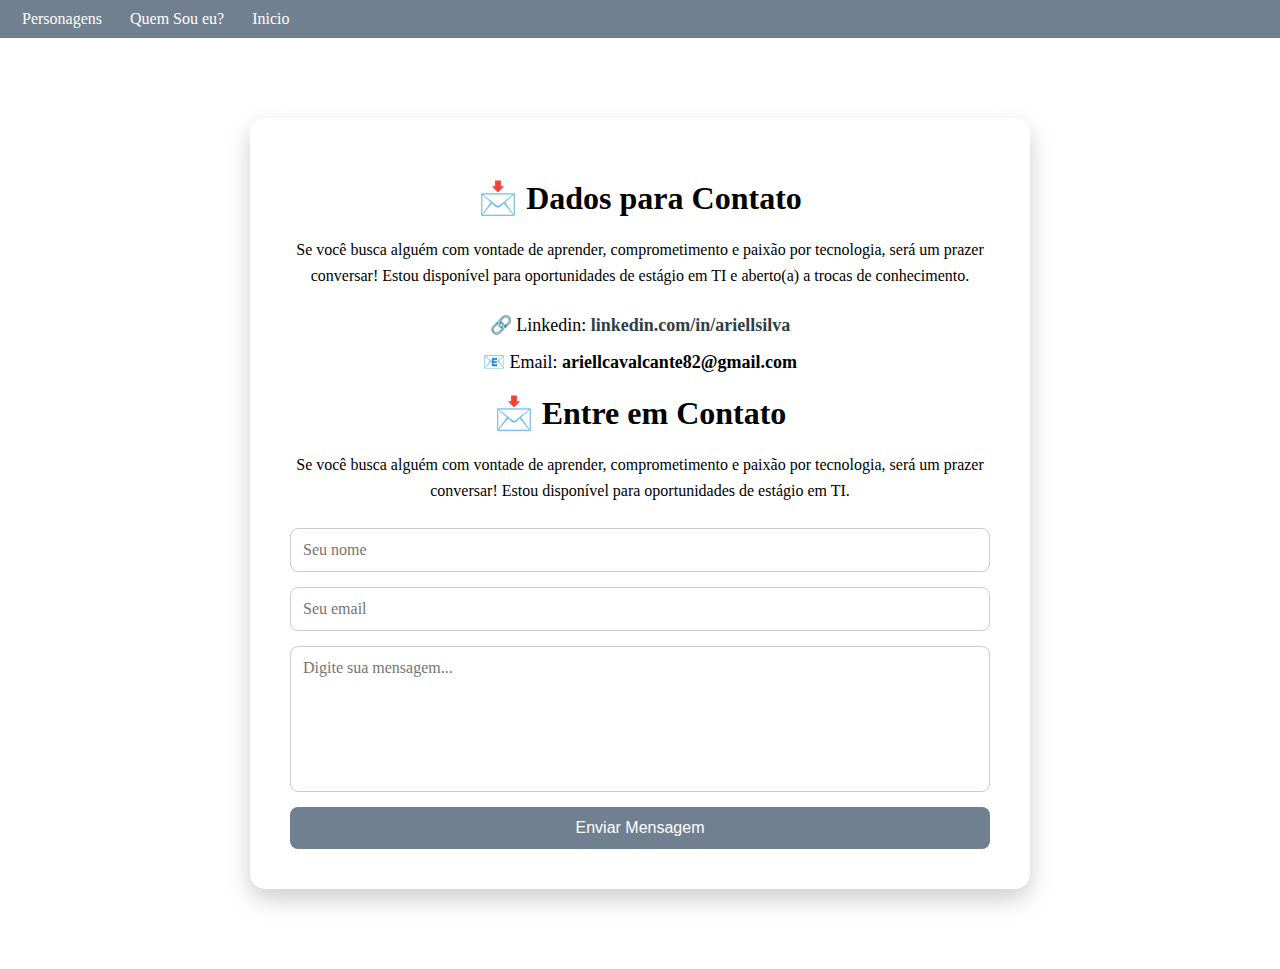
<file: Contato.html>
<!DOCTYPE html>
<html lang="en">
<head>
    <meta charset="UTF-8">
    <meta name="viewport" content="width=device-width, initial-scale=1.0">
    <link rel="stylesheet" href="style1.css">
    <title>Contato</title>
</head>
<body>
    <nav>
        <a href="Personagens.html">Personagens</a>
        <a href="QuemSomos.html">Quem Sou eu?</a>
        <a href="index.html">Inicio</a>
    </nav>
       
<section id="Contato">
    <h1>📩 Dados para Contato</h1>

    <p>
        Se você busca alguém com vontade de aprender, comprometimento e paixão por tecnologia,
        será um prazer conversar! Estou disponível para oportunidades de estágio em TI
        e aberto(a) a trocas de conhecimento.
    </p>

    <ul>
        <li>
            🔗 Linkedin: 
            <a href="https://www.linkedin.com/in/ariellsilva/" target="_blank">
                linkedin.com/in/ariellsilva
            </a>
        </li>

        <li>
            📧 Email: <b>ariellcavalcante82@gmail.com</b>
        </li>

    </ul>

    <h1>📩 Entre em Contato</h1>

<p>
Se você busca alguém com vontade de aprender, comprometimento e paixão por tecnologia,
será um prazer conversar! Estou disponível para oportunidades de estágio em TI.
</p>

<form action="https://formsubmit.co/ariellcavalcante82@gmail.com" method="POST">

<input type="text" name="nome" placeholder="Seu nome" required>

<input type="email" name="email" placeholder="Seu email" required>

<textarea name="mensagem" placeholder="Digite sua mensagem..." required></textarea>

<button type="submit">Enviar Mensagem</button>

</form>


</section>



</body>
</html>
</file>
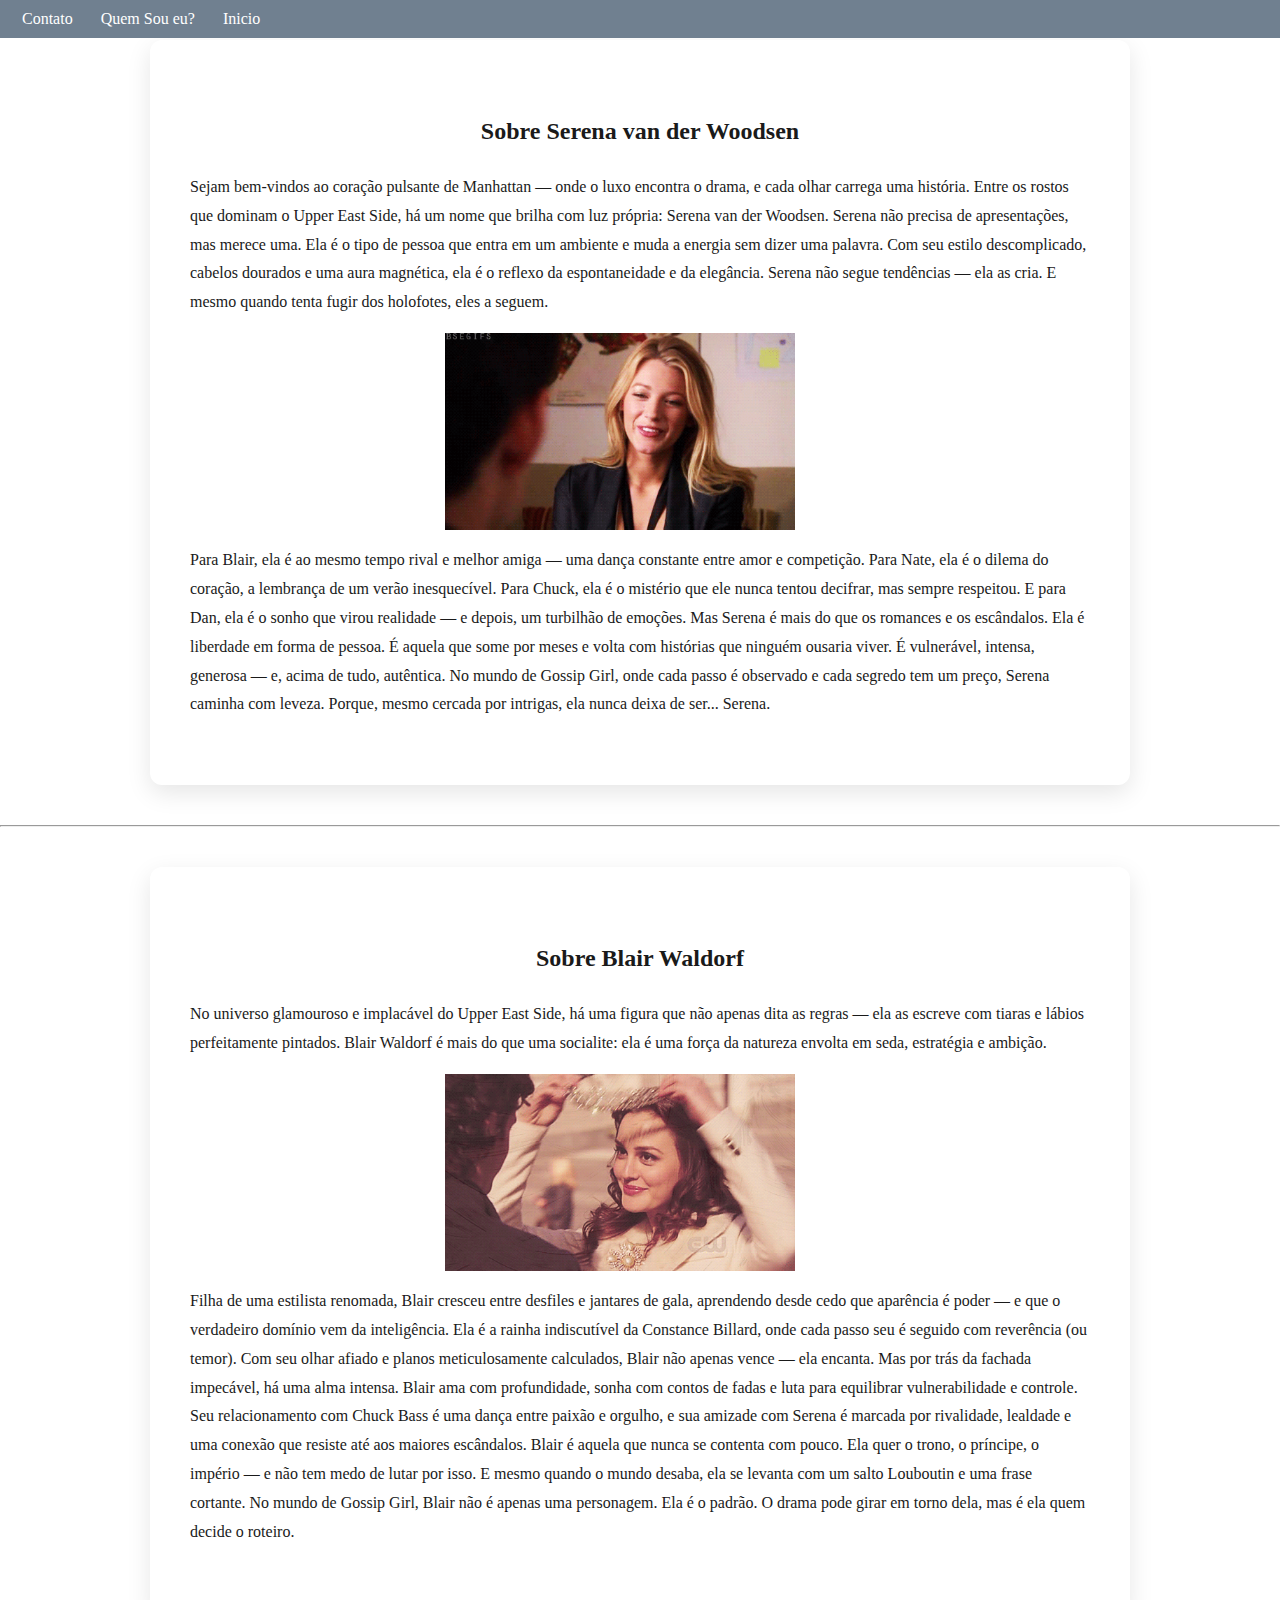
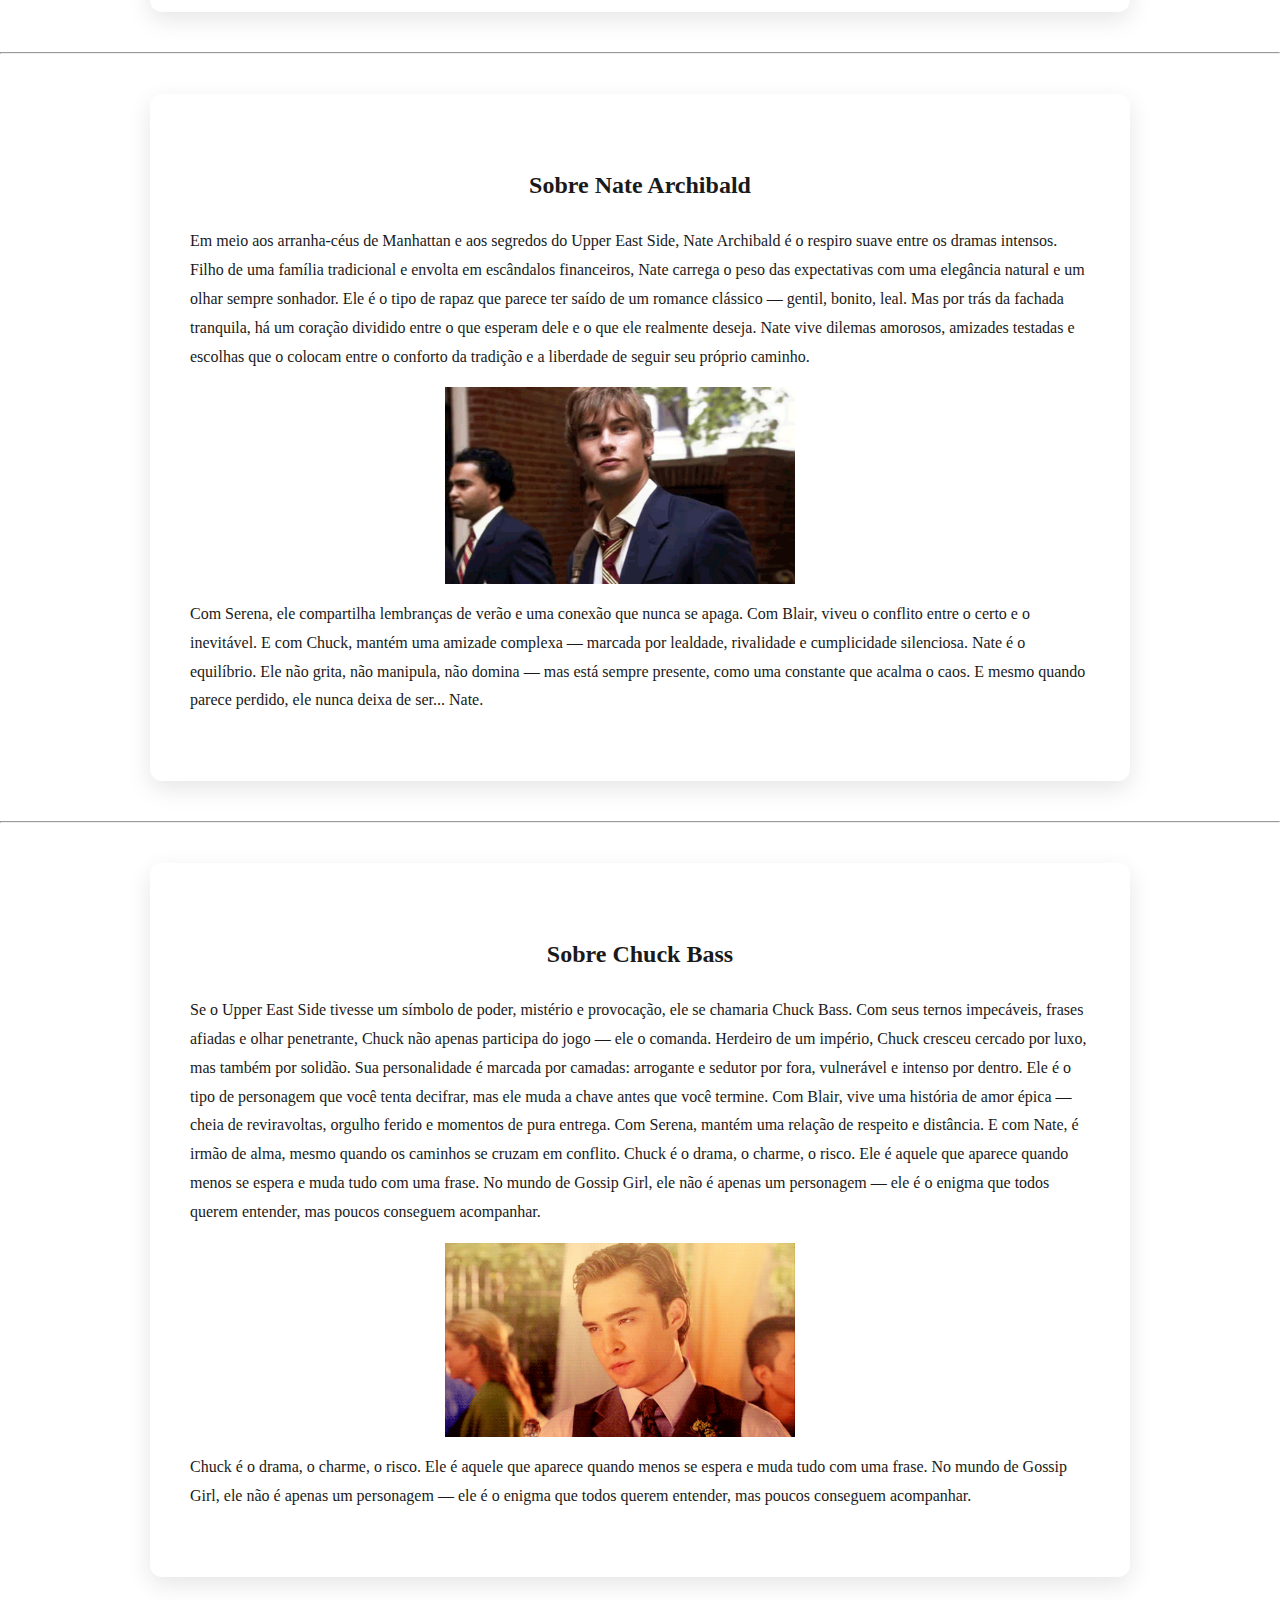
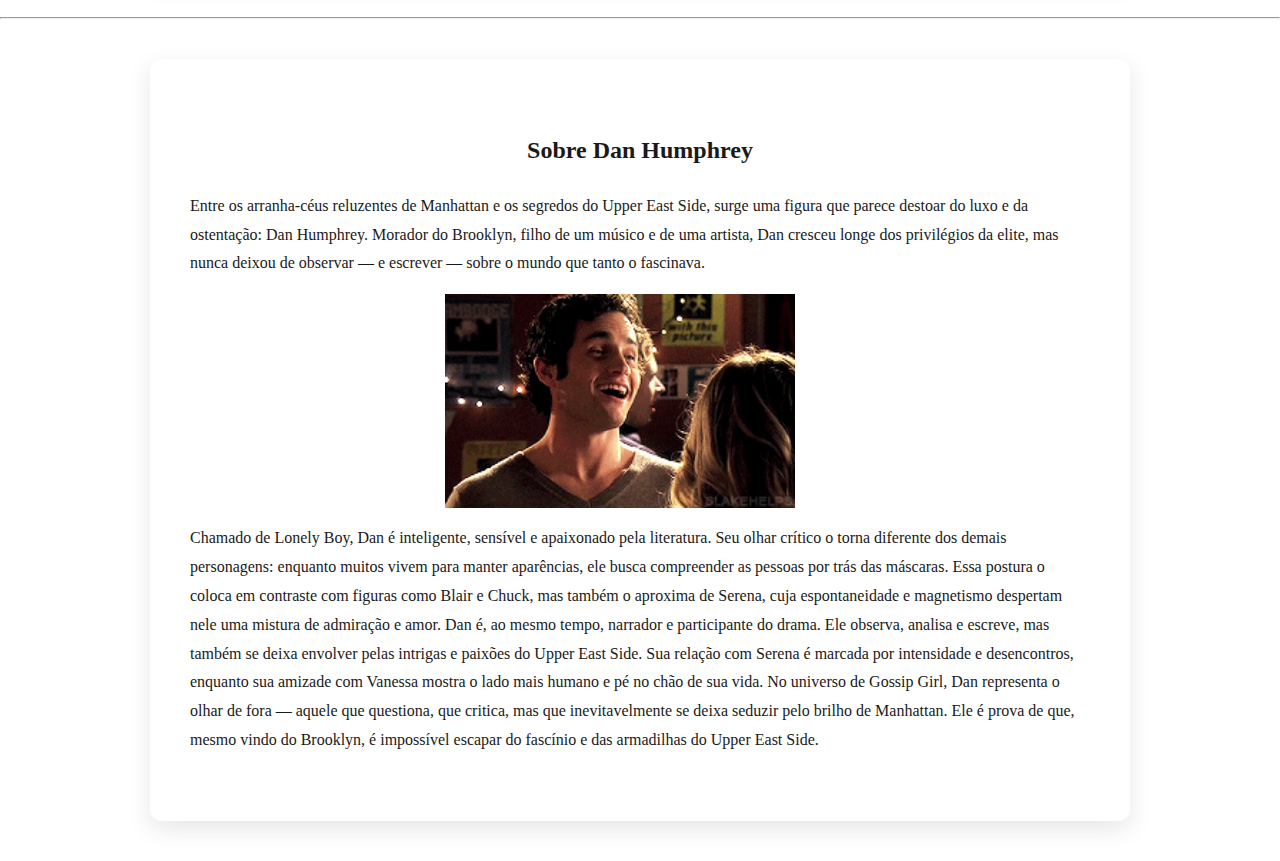
<file: Personagens.html>
<!DOCTYPE html>
<html lang="en">
<head>
    <meta charset="UTF-8">
    <meta name="viewport" content="width=device-width, initial-scale=1.0">
    <title>Personagens</title>
     <link rel="stylesheet" href="style2.css">
</head>
<body>
    <nav>
         <a href="Contato.html">Contato</a>
          <a href="QuemSomos.html">Quem Sou eu?</a>
        <a href="index.html">Inicio</a>

    </nav>
      <div id="CentralSerena">
    <h2>Sobre Serena van der Woodsen</h2>

    <p>Sejam bem-vindos ao coração pulsante de Manhattan — onde o luxo encontra o drama, e cada olhar carrega uma história. Entre os rostos que dominam o Upper East Side, há um nome que brilha com luz própria: Serena van der Woodsen.
Serena não precisa de apresentações, mas merece uma. Ela é o tipo de pessoa que entra em um ambiente e muda a energia sem dizer uma palavra. Com seu estilo descomplicado, cabelos dourados e uma aura magnética, ela é o reflexo da espontaneidade e da elegância. Serena não segue tendências — ela as cria. E mesmo quando tenta fugir dos holofotes, eles a seguem.
</p>
<div id="Serena1">
    <img src="imagens/serena-van-der-woodsen-gossip-girl.webp" alt="">
   </div>
    <p>Para Blair, ela é ao mesmo tempo rival e melhor amiga — uma dança constante entre amor e competição. Para Nate, ela é o dilema do coração, a lembrança de um verão inesquecível. Para Chuck, ela é o mistério que ele nunca tentou decifrar, mas sempre respeitou. E para Dan, ela é o sonho que virou realidade — e depois, um turbilhão de emoções.
Mas Serena é mais do que os romances e os escândalos. Ela é liberdade em forma de pessoa. É aquela que some por meses e volta com histórias que ninguém ousaria viver. É vulnerável, intensa, generosa — e, acima de tudo, autêntica.
No mundo de Gossip Girl, onde cada passo é observado e cada segredo tem um preço, Serena caminha com leveza. Porque, mesmo cercada por intrigas, ela nunca deixa de ser... Serena.
</p>
   </div>
   <hr>
 
   <div id="CentralBlair">
   <h2>Sobre Blair Waldorf</h2>
   <p>No universo glamouroso e implacável do Upper East Side, há uma figura que não apenas dita as regras — ela as escreve com tiaras e lábios perfeitamente pintados. Blair Waldorf é mais do que uma socialite: ela é uma força da natureza envolta em seda, estratégia e ambição.
</p>
 <div id="Blair1">
<img src="imagens/giphy.gif" alt="">
</div>
<p>Filha de uma estilista renomada, Blair cresceu entre desfiles e jantares de gala, aprendendo desde cedo que aparência é poder — e que o verdadeiro domínio vem da inteligência. Ela é a rainha indiscutível da Constance Billard, onde cada passo seu é seguido com reverência (ou temor). Com seu olhar afiado e planos meticulosamente calculados, Blair não apenas vence — ela encanta.
Mas por trás da fachada impecável, há uma alma intensa. Blair ama com profundidade, sonha com contos de fadas e luta para equilibrar vulnerabilidade e controle. Seu relacionamento com Chuck Bass é uma dança entre paixão e orgulho, e sua amizade com Serena é marcada por rivalidade, lealdade e uma conexão que resiste até aos maiores escândalos.
Blair é aquela que nunca se contenta com pouco. Ela quer o trono, o príncipe, o império — e não tem medo de lutar por isso. E mesmo quando o mundo desaba, ela se levanta com um salto Louboutin e uma frase cortante.
No mundo de Gossip Girl, Blair não é apenas uma personagem. Ela é o padrão. O drama pode girar em torno dela, mas é ela quem decide o roteiro.
</p>
</div>
     
   <hr>

   <div id="CentralNate">
   <h2>Sobre Nate Archibald</h2>
   <p>Em meio aos arranha-céus de Manhattan e aos segredos do Upper East Side, Nate Archibald é o respiro suave entre os dramas intensos. Filho de uma família tradicional e envolta em escândalos financeiros, Nate carrega o peso das expectativas com uma elegância natural e um olhar sempre sonhador.
Ele é o tipo de rapaz que parece ter saído de um romance clássico — gentil, bonito, leal. Mas por trás da fachada tranquila, há um coração dividido entre o que esperam dele e o que ele realmente deseja. Nate vive dilemas amorosos, amizades testadas e escolhas que o colocam entre o conforto da tradição e a liberdade de seguir seu próprio caminho.
</p>
<div id="Nate1">
   <img src="imagens/K49A.gif" alt="">
</div>
<p>Com Serena, ele compartilha lembranças de verão e uma conexão que nunca se apaga. Com Blair, viveu o conflito entre o certo e o inevitável. E com Chuck, mantém uma amizade complexa — marcada por lealdade, rivalidade e cumplicidade silenciosa.
Nate é o equilíbrio. Ele não grita, não manipula, não domina — mas está sempre presente, como uma constante que acalma o caos. E mesmo quando parece perdido, ele nunca deixa de ser... Nate.
</p>
</div>

   <hr>
<div id="CentralBass">
   <h2>Sobre Chuck Bass</h2>
   <p>Se o Upper East Side tivesse um símbolo de poder, mistério e provocação, ele se chamaria Chuck Bass. Com seus ternos impecáveis, frases afiadas e olhar penetrante, Chuck não apenas participa do jogo — ele o comanda.
Herdeiro de um império, Chuck cresceu cercado por luxo, mas também por solidão. Sua personalidade é marcada por camadas: arrogante e sedutor por fora, vulnerável e intenso por dentro. Ele é o tipo de personagem que você tenta decifrar, mas ele muda a chave antes que você termine.
Com Blair, vive uma história de amor épica — cheia de reviravoltas, orgulho ferido e momentos de pura entrega. Com Serena, mantém uma relação de respeito e distância. E com Nate, é irmão de alma, mesmo quando os caminhos se cruzam em conflito.
Chuck é o drama, o charme, o risco. Ele é aquele que aparece quando menos se espera e muda tudo com uma frase. No mundo de Gossip Girl, ele não é apenas um personagem — ele é o enigma que todos querem entender, mas poucos conseguem acompanhar.

</p>
<div id="Bass1">    
<img src="imagens/d57ddada58a25c3a879f81.37770512_3.gif" alt="">
</div>

<p>Chuck é o drama, o charme, o risco. Ele é aquele que aparece quando menos se espera e muda tudo com uma frase. No mundo de Gossip Girl, ele não é apenas um personagem — ele é o enigma que todos querem entender, mas poucos conseguem acompanhar.
</p>

</div>
   <hr>

   <div id="CentralDan">
      <h2>Sobre Dan Humphrey</h2>
   <p>Entre os arranha-céus reluzentes de Manhattan e os segredos do Upper East Side, surge uma figura que parece destoar do luxo e da ostentação: Dan Humphrey. Morador do Brooklyn, filho de um músico e de uma artista, Dan cresceu longe dos privilégios da elite, mas nunca deixou de observar — e escrever — sobre o mundo que tanto o fascinava.
</p>
<div id="Dan1">
<img src="imagens/tumblr_2f3dc1b32551e0148e1a8b8fbc3690c4_cdbdbe4b_250.gif" alt="" >
</div>
<p>Chamado de Lonely Boy, Dan é inteligente, sensível e apaixonado pela literatura. Seu olhar crítico o torna diferente dos demais personagens: enquanto muitos vivem para manter aparências, ele busca compreender as pessoas por trás das máscaras. Essa postura o coloca em contraste com figuras como Blair e Chuck, mas também o aproxima de Serena, cuja espontaneidade e magnetismo despertam nele uma mistura de admiração e amor.
Dan é, ao mesmo tempo, narrador e participante do drama. Ele observa, analisa e escreve, mas também se deixa envolver pelas intrigas e paixões do Upper East Side. Sua relação com Serena é marcada por intensidade e desencontros, enquanto sua amizade com Vanessa mostra o lado mais humano e pé no chão de sua vida.
No universo de Gossip Girl, Dan representa o olhar de fora — aquele que questiona, que critica, mas que inevitavelmente se deixa seduzir pelo brilho de Manhattan. Ele é prova de que, mesmo vindo do Brooklyn, é impossível escapar do fascínio e das armadilhas do Upper East Side.
</p>
   </div>
</body>
</html>
</file>
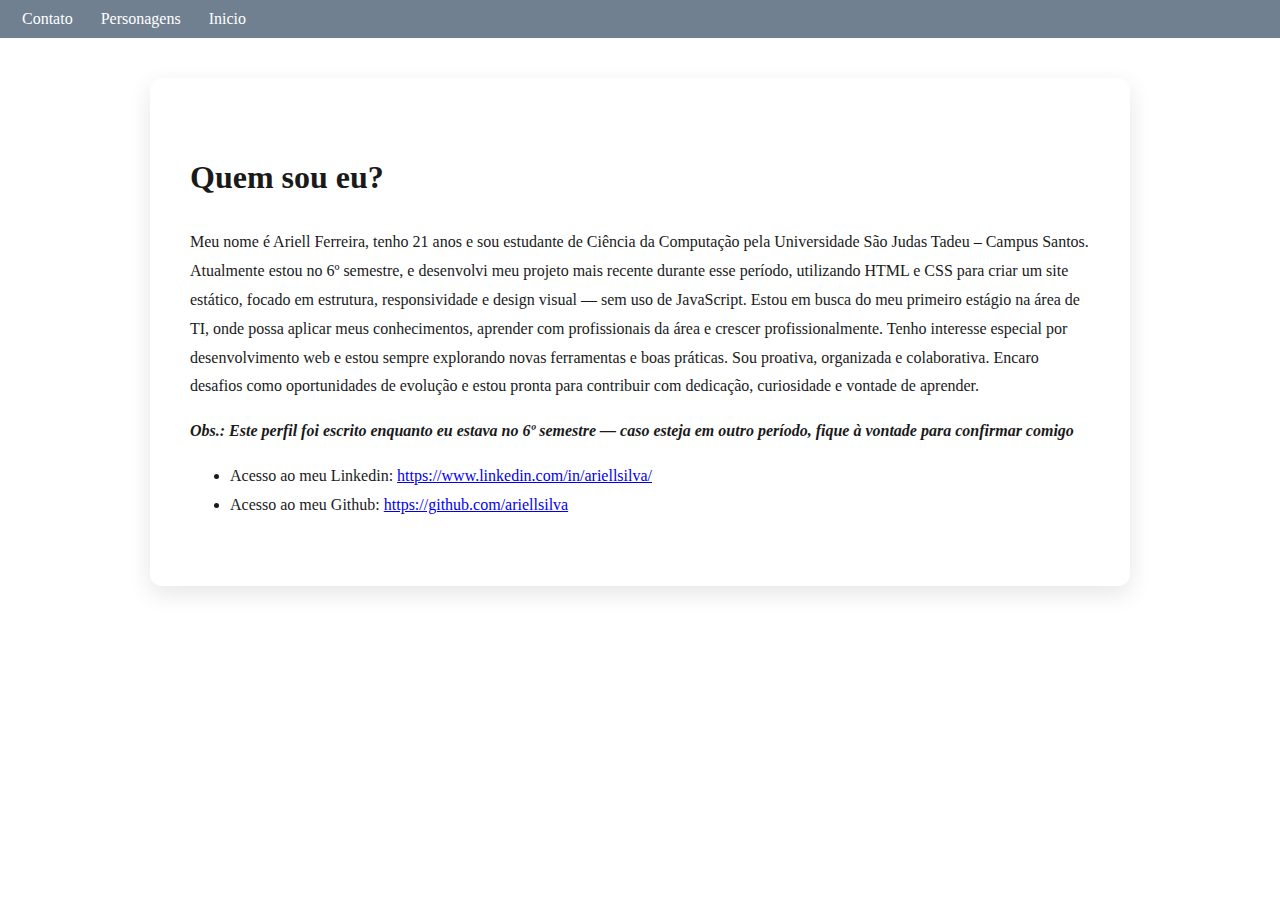
<file: QuemSomos.html>
<!DOCTYPE html>
<html lang="en">
<head>
    <meta charset="UTF-8">
    <meta name="viewport" content="width=device-width, initial-scale=1.0">
    <link rel="stylesheet" href="style3.css">
    <title>Quem Sou eu</title>
</head>
<body>
    <nav>
           <a href="Contato.html">Contato</a>
            <a href="Personagens.html">Personagens</a>
        <a href="index.html">Inicio</a>

    </nav>

    <main>
        <div id="Quem">
             <h1>Quem sou eu?</h1>     
        <p>Meu nome é Ariell Ferreira, tenho 21 anos e sou estudante de Ciência da Computação pela Universidade São Judas Tadeu – Campus Santos. Atualmente estou no 6º semestre, e desenvolvi meu projeto mais recente durante esse período, utilizando HTML e CSS para criar um site estático, focado em estrutura, responsividade e design visual — sem uso de JavaScript.
Estou em busca do meu primeiro estágio na área de TI, onde possa aplicar meus conhecimentos, aprender com profissionais da área e crescer profissionalmente. Tenho interesse especial por desenvolvimento web e estou sempre explorando novas ferramentas e boas práticas.
Sou proativa, organizada e colaborativa. Encaro desafios como oportunidades de evolução e estou pronta para contribuir com dedicação, curiosidade e vontade de aprender.
</p>
<p><i><b>Obs.: Este perfil foi escrito enquanto eu estava no 6º semestre — caso esteja em outro período, fique à vontade para confirmar comigo </i>
</b>
</p>
    
        <ul>
            <li>Acesso ao meu Linkedin: <a href="https://www.linkedin.com/in/ariellsilva/">https://www.linkedin.com/in/ariellsilva/</a></li>
            <li>Acesso ao meu Github: <a href="https://github.com/ariellsilva">https://github.com/ariellsilva</a></li>
        </ul>
    </main>
    </div>
    
</body>
</html>
</file>
<file: style1.css>
body{
    margin: 0;
}
nav > a {
  text-decoration: none;
  color: white;
  text-align: center;
  padding: 12px;
}
nav{
    background-color: slategray;
    padding:10px;

}
#Contato{
    background-color: white;
    max-width: 700px;
    margin: 80px auto;
    padding: 40px;
    border-radius: 15px;
    box-shadow: 0 10px 25px rgba(0,0,0,0.2);
    text-align: center;
}
#Contato h1{
    margin-bottom: 20px;
}
#Contato p{
    margin-bottom: 25px;
    line-height: 1.6;
}
#Contato ul{
    list-style: none;
    padding: 0;
}
#Contato li{
    margin: 15px 0;
    font-size: 18px;
}
#Contato a{
    color: #2f3e46;
    text-decoration: none;
    font-weight: bold;
}
#Contato a:hover{
    text-decoration: underline;
}
form{
    display: flex;
    flex-direction: column;
    gap: 15px;
    margin-top: 20px;
}
input, textarea{
    padding: 12px;
    border-radius: 8px;
    border: 1px solid #ccc;
    font-family: Georgia, serif;
    font-size: 16px;
}
textarea{
    resize: none;
    height: 120px;
}
button{
    background-color: slategray;
    color: white;
    border: none;
    padding: 12px;
    border-radius: 8px;
    font-size: 16px;
    cursor: pointer;
}
button:hover{
    background-color: #2f3e46;
}
@media (max-width: 820px){
  nav{
    background-color: slategray;
    padding:10px;
    position: fixed;
    top: 0;
    z-index: 999;
    width: 100%;

}

}
</file>
<file: style2.css>
body{
    margin: 0;
}

nav > a {
  text-decoration: none;
  color: white;
  text-align: center;
  padding: 12px;
}
html, body{
  overflow-x: hidden;
}
nav{
    background-color: slategray;
    padding:10px;
    position: fixed;
    top: 0;
    z-index: 999;
    width: 100%;
}

#CentralSerena{
  background-color: #ffffff; 
  padding: 50px 40px;
  width: 90%;
  max-width: 900px;
  margin: 40px auto;
  border-radius: 12px;
  box-shadow: 0 8px 25px rgba(0,0,0,0.1);
  font-family: 'Georgia', serif;
  color: #1a1a1a; 
  line-height: 1.8;
}
#Serena1{
  display: flex;
  justify-content: center;
  position: relative;
  right: 20px;
}
#Serena1 img{
  width: 350px;
}
h2{
  text-align: center;
}
#CentralBlair{
  background-color: #ffffff; 
  padding: 50px 40px;
  width: 90%;
  max-width: 900px;
  margin: 40px auto;
  border-radius: 12px;
  box-shadow: 0 8px 25px rgba(0,0,0,0.1);
  font-family: 'Georgia', serif;
  color: #1a1a1a; 
  line-height: 1.8;
}
#Blair1{
  display: flex;
  justify-content: center;
  position: relative;
  right: 20px;
}
#Blair1 img{
 width: 350px;
}
#CentralNate{
  background-color: #ffffff; 
  padding: 50px 40px;
  width: 90%;
  max-width: 900px;
  margin: 40px auto;
  border-radius: 12px;
  box-shadow: 0 8px 25px rgba(0,0,0,0.1);
  font-family: 'Georgia', serif;
  color: #1a1a1a; 
  line-height: 1.8;
}
#Nate1{
  display: flex;
  justify-content: center;
  position: relative;
  right: 20px;
}
#Nate1 img{
  width: 350px;
}
#CentralBass{
  background-color: #ffffff; 
  padding: 50px 40px;
  width: 90%;
  max-width: 900px;
  margin: 40px auto;
  border-radius: 12px;
  box-shadow: 0 8px 25px rgba(0,0,0,0.1);
  font-family: 'Georgia', serif;
  color: #1a1a1a; 
  line-height: 1.8;
}
#Bass1 img{
  width: 350px;
}
#Bass1{
  display: flex;
  justify-content: center;
  position: relative;
  right: 20px;

}
#CentralDan{
  background-color: #ffffff; 
  padding: 50px 40px;
  width: 90%;
  max-width: 900px;
  margin: 40px auto;
  border-radius: 12px;
  box-shadow: 0 8px 25px rgba(0,0,0,0.1);
  font-family: 'Georgia', serif;
  color: #1a1a1a; 
  line-height: 1.8;
}
#Dan1{
  display: flex;
  justify-content: center;
  position: relative;
  right: 20px;
}
#Dan1 img{
  width: 350px;

}
@media (max-width: 820px){
nav{
    background-color: slategray;
    padding:10px;
    position: fixed;
    top: 0;
    z-index: 999;
    width: 100%;
}
#CentralSerena p, #CentralBlair p, #CentralNate p, #CentralBass p, #CentralDan p{
 position: relative;
 right: 15px;
}
#CentralSerena img, #CentralBlair img, #CentralNate img, #CentralBass img, #CentralDan img{
  width: 290px;
}
#CentralSerena h2, #CentralBlair h2, #CentralNate h2, #CentralBass h2, #CentralDan h2{
text-align: center;
position: relative;
right: 15px;
}

}
</file>
<file: style3.css>
body{
    margin: 0;
}

nav > a {
  text-decoration: none;
  color: white;
  text-align: center;
  padding: 12px;
}
nav{
    background-color: slategray;
    padding:10px;

}
#Quem{
 background-color: #ffffff; 
  box-shadow: 0 8px 25px rgba(0,0,0,0.1);
  padding: 50px 40px;
  max-width: 900px;
  margin: 40px auto;
  border-radius: 12px;
  font-family: 'Georgia', serif;
  color: #1a1a1a; 
  line-height: 1.8;
}
@media (max-width: 820px){
  nav{
    background-color: slategray;
    padding:10px;
    position: fixed;
    top: 0;
    z-index: 999;
    width: 100%;
  }
}
</file>
